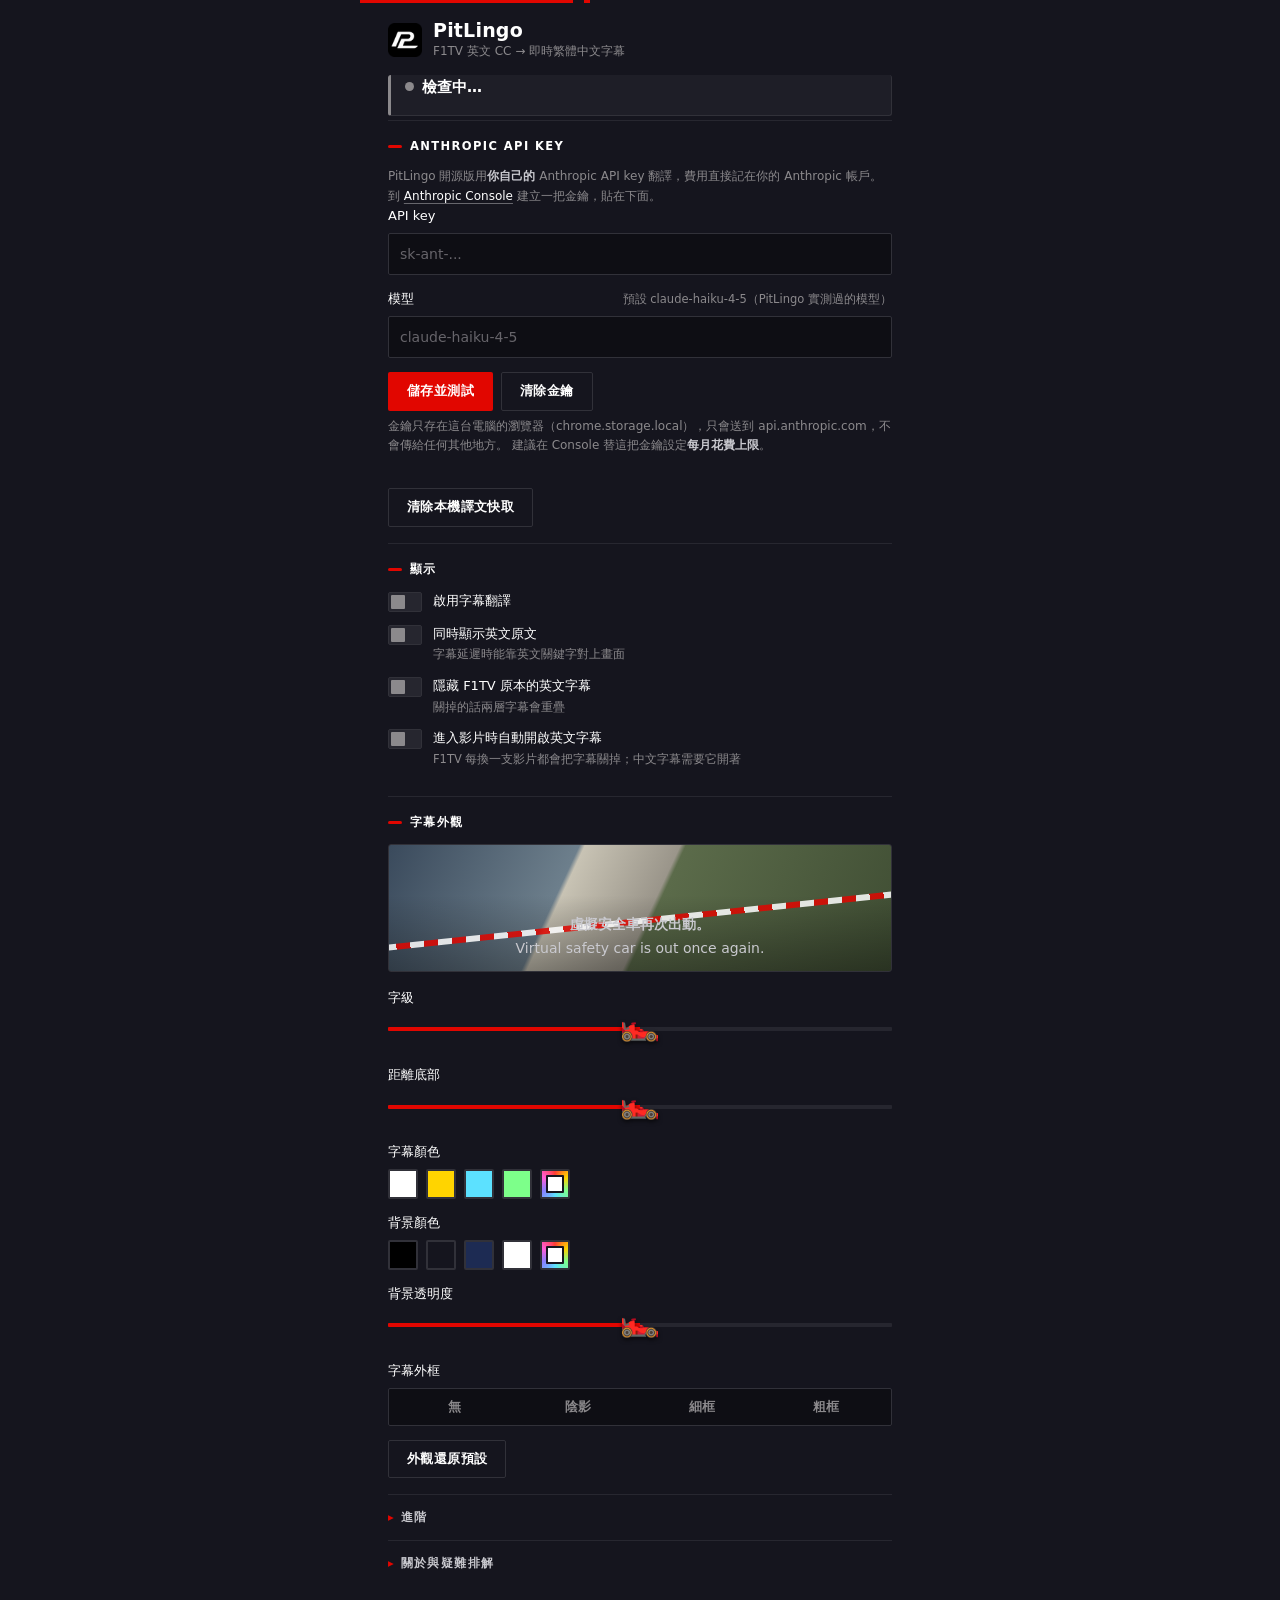
<file: extension/src/options/options.html>
<!doctype html>
<html lang="zh-Hant">
<head>
  <meta charset="utf-8">
  <title>PitLingo</title>
  <!--
    MV3 的 CSP 禁止行內 script 與行內 style，所以樣式與邏輯都必須是獨立檔案。
    這是上架審核最常見的失敗原因之一。

    這個檔案同時是「工具列彈出視窗」與「設定頁」。
    彈出時使用者最想知道的是**現在是什麼狀況**，不是調字級——
    所以狀態放最上面，設定收在下面。
  -->
  <link rel="stylesheet" href="options.css">
</head>
<body>

<header>
  <img src="../../icons/icon48.png" alt="" width="34" height="34">
  <div>
    <h1>PitLingo</h1>
    <p class="sub">F1TV 英文 CC → 即時繁體中文字幕</p>
  </div>
</header>

<!-- ========== 狀態：打開就看得到，不用點任何東西 ========== -->
<section id="statusCard" class="status">
  <div class="statusHead">
    <span id="dot" class="dot"></span>
    <strong id="statusText">檢查中…</strong>
  </div>
  <div id="statusDetail" class="statusDetail"></div>
  <div id="statusAction" class="statusAction" hidden></div>
</section>

<!-- ========== 首次使用引導 ========== -->
<section id="onboard" class="onboard" hidden>
  <h2>開始使用（三個步驟）</h2>
  <ol class="steps">
    <li>
      <strong>在下方填入你的 Anthropic API key</strong>
      <p class="hint">沒有金鑰就不會翻譯。一場兩小時的正賽約花 US$0.3～0.4（依 Anthropic 當時價格）。</p>
    </li>
    <li>
      <strong>F1TV 的英文字幕（CC）會自動開啟</strong>
      <p class="hint">PitLingo 需要它開著才能顯示中文，進入每一支影片時會自動幫你打開。若畫面提示沒有字幕，到播放器右下角齒輪 → Subtitles → Language 選 English。</p>
    </li>
    <li>
      <strong>打開任一支影片</strong>
      <p class="hint">其餘步驟皆為自動。重播會先把整支影片的字幕翻好；同一支影片看第二次直接用本機快取，不再花錢。</p>
    </li>
  </ol>
  <button id="onboardDone" class="secondary">完成</button>
</section>



<!-- ========== Anthropic API key（開源版：自備金鑰，沒有任何 PitLingo 伺服器）========== -->
<section id="keySection">
  <h2>Anthropic API key</h2>
  <p class="hint">PitLingo 開源版用<b>你自己的</b> Anthropic API key 翻譯，費用直接記在你的 Anthropic 帳戶。
    到 <a href="https://console.anthropic.com/settings/keys" target="_blank" rel="noopener">Anthropic Console</a> 建立一把金鑰，貼在下面。</p>
  <label class="field">
    <span>API key</span>
    <input id="apiKey" type="password" placeholder="sk-ant-..." autocomplete="off" spellcheck="false">
  </label>
  <label class="field">
    <span>模型<em class="opt">預設 claude-haiku-4-5（PitLingo 實測過的模型）</em></span>
    <input id="model" placeholder="claude-haiku-4-5" autocomplete="off" spellcheck="false">
  </label>
  <div class="row wrap">
    <button id="keySave">儲存並測試</button>
    <button id="keyClear" class="secondary">清除金鑰</button>
  </div>
  <div id="keyResult" class="rpResult" hidden></div>
  <p class="hint">金鑰只存在這台電腦的瀏覽器（chrome.storage.local），只會送到 api.anthropic.com，不會傳給任何其他地方。
    建議在 Console 替這把金鑰設定<b>每月花費上限</b>。</p>
  <p class="hint" id="usageLine">　</p>
  <div class="row"><button id="cacheClear" class="secondary">清除本機譯文快取</button></div>
</section>

<!-- ========== 顯示設定 ========== -->
<section>
  <h2>顯示</h2>

  <label class="toggle">
    <input id="enabled" type="checkbox">
    <span>啟用字幕翻譯</span>
  </label>
  <label class="toggle">
    <input id="showEnglish" type="checkbox">
    <span>同時顯示英文原文<em>字幕延遲時能靠英文關鍵字對上畫面</em></span>
  </label>
  <label class="toggle">
    <input id="hideNativeCC" type="checkbox">
    <span>隱藏 F1TV 原本的英文字幕<em>關掉的話兩層字幕會重疊</em></span>
  </label>
  <label class="toggle">
    <input id="autoEnableCC" type="checkbox">
    <span>進入影片時自動開啟英文字幕<em>F1TV 每換一支影片都會把字幕關掉；中文字幕需要它開著</em></span>
  </label>

</section>

<!-- ========== 字幕外觀（2026-11-03）==========
     預覽用的是跟 F1TV 上同一支 PL.subtitleLook，所以這裡看到的就是畫面上的樣子。 -->
<section>
  <h2>字幕外觀</h2>

  <div class="spFrame" aria-hidden="true">
    <div class="spBox" id="spBox">
      <span id="spZh">虛擬安全車再次出動。</span>
      <span id="spEn">Virtual safety car is out once again.</span>
    </div>
  </div>

  <label class="field">
    <span>字級 <output id="fontSizeOut"></output></span>
    <input id="fontSize" type="range" min="14" max="48" step="1">
  </label>
  <label class="field">
    <span>距離底部 <output id="bottomPctOut"></output></span>
    <input id="bottomPct" type="range" min="0" max="30" step="1">
  </label>

  <div class="field">
    <span>字幕顏色</span>
    <div class="swatches" data-key="textColor">
      <button type="button" class="sw" data-v="#ffffff" aria-label="白色"></button>
      <button type="button" class="sw" data-v="#ffd400" aria-label="黃色"></button>
      <button type="button" class="sw" data-v="#5ce1ff" aria-label="青色"></button>
      <button type="button" class="sw" data-v="#7dff8a" aria-label="綠色"></button>
      <label class="sw custom" aria-label="自訂顏色"><input id="textColor" type="color"></label>
    </div>
  </div>

  <div class="field">
    <span>背景顏色</span>
    <div class="swatches" data-key="bgColor">
      <button type="button" class="sw" data-v="#000000" aria-label="黑色"></button>
      <button type="button" class="sw" data-v="#15151e" aria-label="碳黑"></button>
      <button type="button" class="sw" data-v="#1d2b53" aria-label="深藍"></button>
      <button type="button" class="sw" data-v="#ffffff" aria-label="白色"></button>
      <label class="sw custom" aria-label="自訂顏色"><input id="bgColor" type="color"></label>
    </div>
  </div>

  <label class="field">
    <span>背景透明度 <output id="bgClearOut"></output></span>
    <input id="bgClear" type="range" min="0" max="100" step="5">
  </label>

  <div class="field">
    <span>字幕外框</span>
    <div class="seg" role="radiogroup" aria-label="字幕外框">
      <label><input type="radio" name="outline" value="none"><span>無</span></label>
      <label><input type="radio" name="outline" value="shadow"><span>陰影</span></label>
      <label><input type="radio" name="outline" value="thin"><span>細框</span></label>
      <label><input type="radio" name="outline" value="thick"><span>粗框</span></label>
    </div>
  </div>

  <div class="row"><button id="lookReset" class="secondary">外觀還原預設</button></div>
</section>

<!-- ========== 進階 ========== -->
<details class="adv">
  <summary>進階</summary>

  <label class="field">
    <span>字幕時機 <output id="subtitleOffsetOut"></output></span>
    <input id="subtitleOffset" type="range" min="-3000" max="2000" step="100">
  </label>
  <!--
    「設定值」與「實際生效」必須分開顯示。
    使用者拉了提前 1.5 秒但條件不成立時畫面毫無變化——
    沒有這行字，他只會覺得這個功能是壞的。
  -->
  <p class="hint" id="offsetLive">　</p>
  <p class="hint">
    F1TV 官方字幕本身時快時慢，這裡可以自己補。<br>
    <b>往左（延後，最多 3 秒）任何情況都有效。往右（提前，最多 2 秒）只在重播有效</b>——
    直播的字幕清單是滑動視窗，基準點會變，強行提前只會顯示錯位的字幕。
    重播也需要先播一段讓它自動校準；校準不穩定時會自動退回「只延後」。<br>
    <b>換一支影片會自動回到「跟隨官方字幕」</b>——每支影片的偏差都不一樣，
    把上一支調好的值帶過來，預設就是錯的。字級與位置則會保留。
  </p>

</details>





<!-- ========== 關於 ========== -->
<details class="adv">
  <summary>關於與疑難排解</summary>
  <div class="notice">
    <strong>關於字幕延遲</strong>
    <p>F1TV 的英文字幕本身即比語音晚約 <b>0.5 秒</b>出現，中文字幕依據該英文字幕翻譯，因此會一併延後相同時間。</p>
  </div>
  <p class="hint">遇到問題：在 F1TV 分頁按 F12 → Console 左上角把 <code>top</code> 切到 <b>PitLingo</b>，
    執行 <code>__pitlingo.diag()</code>，把結果附在 GitHub issue 裡。</p>
  <p class="hint" id="ver"></p>
  <p class="hint">
    <a href="https://github.com/ray319129/pitlingo" target="_blank" rel="noopener">GitHub（原始碼、回報問題）</a>　·
    MIT 授權　·　非 Formula 1 官方產品
  </p>
</details>

<script src="../shared/normalize.js"></script>
<script src="../shared/defaults.js"></script>
<script src="options.js"></script>


</body>
</html>
</file>
<file: extension/src/options/options.css>
/*
  這個檔案同時服務「工具列彈出視窗」與「設定分頁」。
  彈出時寬度受限，所以版面一律單欄、不用格線。

  2026-11-03 改版（Ray：「優化美化擴充功能的GUI，使用與網站統一F1風格」）：
  色票與節奏照抄網站 legal/site.css——碳黑底 #15151E、賽道紅 #E10600、8px 卡片、膠囊按鈕、頁首紅線。
  ⚠️ 與網站同一條規則：**不用任何 F1 商標元素**（標誌、專有字型），借的是配色與版面節奏。
  ⚠️ 不載入任何外部字型（擴充功能的隱私權政策沒有第三方請求）。
  ⚠️ 單一深色主題是刻意的（網站同理）。所有顏色都明確塗上，不靠瀏覽器預設。
  ⚠️ 類別名稱一律沿用：options.js 會依狀態切換 class（.on／.ok／.err／.pending…）。
*/

:root {
  color-scheme: dark;
  --bg: #15151e;
  --bg-deep: #0e0e14;
  --surface: #1e1e27;
  --surface-2: #26262f;
  --line: #313139;
  --line-soft: rgba(255, 255, 255, .08);
  --text: #ffffff;
  --text-2: #c9c9cf;
  --dim: #8b898c;
  --accent: #e10600;          /* 賽道紅 */
  --accent-hi: #ff3d33;
  --accent-soft: rgba(225, 6, 0, .14);
  --ok: #2bd47d;
  --ok-soft: rgba(43, 212, 125, .12);
  --warn: #f5b301;
  --err: #ff5c57;
  /* 2026-11-03 Ray：「要堅硬一點 不要那麼圓潤」——卡片 3px、小件 2px，膠囊一律改直角 */
  --radius: 3px;
  --radius-sm: 2px;
  --pill: 2px;
}

* { box-sizing: border-box; }
[hidden] { display: none !important; }

html { background: var(--bg); }
body {
  font: 14px/1.6 system-ui, -apple-system, "Segoe UI", "Noto Sans TC", "Microsoft JhengHei", sans-serif;
  margin: 0;
  padding: 0 16px 16px;
  min-width: 360px;
  max-width: 560px;
  background: var(--bg);
  color: var(--text-2);
  -webkit-font-smoothing: antialiased;
}
/* 頂端一條紅線：賽道視覺語言（與網站頁首同一個圖樣），不是任何標誌 */
body::before {
  content: ""; display: block; height: 3px; margin: 0 -16px;
  background: linear-gradient(90deg, var(--accent) 0 38%, transparent 38% 40%, var(--accent) 40% 41%, transparent 41%);
}

/* 設定分頁（options_ui 開新分頁）時置中，彈出視窗時維持靠左 */
@media (min-width: 600px) {
  body { margin-inline: auto; padding: 0 28px 28px; }
  body::before { margin: 0 -28px; }
}

a { color: var(--text); text-underline-offset: 3px; text-decoration-color: rgba(255, 255, 255, .35); }
a:hover { text-decoration-color: var(--accent); }
:focus-visible { outline: 2px solid var(--accent-hi); outline-offset: 2px; border-radius: 4px; }
::selection { background: var(--accent); color: #fff; }

/* 帳號狀態列。**放在最上面**，因為它要回答的是「我現在是誰、我有多少額度」 */
.acctBar {
  display: flex; align-items: center; justify-content: space-between; gap: 8px;
  margin: 0 -16px; padding: 8px 16px;
  background: var(--bg-deep); border-bottom: 1px solid var(--line-soft);
  font-size: 12.5px;
}
.acctName { color: var(--dim); overflow: hidden; text-overflow: ellipsis; white-space: nowrap; }
.acctName.on { color: var(--text); font-weight: 600; }
.acctName.on::before {
  content: ""; display: inline-block; width: 7px; height: 7px; border-radius: 50%;
  background: var(--ok); margin-right: 7px; vertical-align: 1px;
}
.acctName .linkCode { color: var(--text); font-family: ui-monospace, Consolas, monospace; font-size: 15px; letter-spacing: 2px; }

/* 配對確認碼的大框（2026-10-24）：等待配對時第一眼就看得到 */
.linkBox {
  display: flex; flex-direction: column; align-items: center; gap: 4px;
  margin: 12px 0 4px; padding: 14px 10px;
  border: 1px solid var(--accent); border-radius: var(--radius);
  background: var(--accent-soft);
}
.linkBoxLabel, .linkBoxHint { font-size: 12px; color: var(--text-2); }
.linkBoxCode {
  font-family: ui-monospace, Consolas, monospace; font-size: 34px; font-weight: 800;
  letter-spacing: 10px; padding-left: 10px; color: var(--text);
}

/* 管理版：客戶用的東西一律不出現（admin/options-admin.js 加 body.adminBuild） */
body.adminBuild .customerOnly { display: none !important; }
.acctBtn {
  border: 1px solid var(--line); background: transparent; color: var(--text);
  border-radius: var(--pill); padding: 3px 12px; font: inherit; font-size: 12px; font-weight: 600;
  cursor: pointer; flex: none;
}
.acctBtn:hover { border-color: var(--accent); }

header {
  display: flex; align-items: center; gap: 11px;
  margin: 16px 0 14px;
}
header img { border-radius: 2px; }
header h1 {
  font-size: 19px; margin: 0; color: var(--text);
  font-weight: 800; letter-spacing: .2px; line-height: 1.2;
}
header .sub { margin: 0; font-size: 12px; color: var(--dim); }

/* 小標：大寫、字距、左邊一小段紅——網站 .eyebrow 的同一套語言 */
h2 {
  display: flex; align-items: center; gap: 8px;
  font-size: 11.5px; text-transform: uppercase; letter-spacing: 1.4px;
  color: var(--text); margin: 0 0 12px; font-weight: 800;
}
h2::before { content: ""; width: 14px; height: 3px; background: var(--accent); border-radius: 2px; flex: none; }

section { padding: 16px 0; border-top: 1px solid var(--line-soft); }
section:first-of-type { border-top: 0; padding-top: 0; }

/* ---------- 狀態卡 ---------- */
.status {
  background: var(--surface);
  border: 1px solid var(--line);
  border-left: 3px solid var(--dim);
  border-radius: var(--radius);
  padding: 12px 14px;
  margin-bottom: 4px;
}
.status:has(.dot.ok) { border-left-color: var(--ok); }
.status:has(.dot.warn) { border-left-color: var(--warn); }
.status:has(.dot.err) { border-left-color: var(--err); }
.statusHead { display: flex; align-items: center; gap: 8px; }
.statusHead strong { font-size: 15px; color: var(--text); }
.dot { width: 9px; height: 9px; border-radius: 50%; background: var(--dim); flex: none; }
.dot.ok { background: var(--ok); box-shadow: 0 0 0 3px var(--ok-soft); }
.dot.warn { background: var(--warn); }
.dot.err { background: var(--err); }
.statusDetail { font-size: 12px; color: var(--dim); margin-top: 4px; }
.statusAction { margin-top: 10px; font-size: 13px; }
.statusAction b { color: var(--text); }

/* ---------- 引導 ---------- */
.onboard { border-top: 0; }
.steps { margin: 0; padding-left: 20px; }
.steps li { margin-bottom: 10px; }
.steps li::marker { color: var(--accent); font-weight: 800; }
.steps strong { font-weight: 600; color: var(--text); }
.steps p { margin: 2px 0 0; }

/* ---------- 表單 ---------- */
.field { display: block; margin-bottom: 14px; }
.field > span {
  display: flex; justify-content: space-between; align-items: baseline;
  font-size: 13px; margin-bottom: 6px; color: var(--text);
}
.field output { color: var(--dim); font-variant-numeric: tabular-nums; font-size: 12px; }

input[type="text"], input[type="password"], input:not([type]), select {
  width: 100%;
  padding: 9px 11px;
  border: 1px solid var(--line);
  border-radius: var(--radius-sm);
  background: var(--bg-deep);
  color: var(--text);
  font: inherit;
}
input:not([type]):focus, input[type="text"]:focus, input[type="password"]:focus, select:focus {
  outline: none; border-color: var(--accent);
}
input::placeholder { color: #66646a; }
input:not([type]) { font-family: inherit; }

/* 滑桿：細軌道＋紅色已填段（--p 由瀏覽器原生 accent-color 畫，不用 JS） */
/* 滑桿（2026-11-03 Ray：「可以拉動的那幾條bar的圓點改成賽車的emoji」）：
   細直軌道，已走過的那段塗紅（--p 由 options.js fillRanges 依值寫入），拉柄是一台 🏎️。
   拉柄用 SVG data URI 畫 emoji——不載入任何外部圖檔或字型 */
input[type="range"] {
  -webkit-appearance: none; appearance: none;
  width: 100%; height: 30px; margin: 0; background: transparent; cursor: pointer;
}
input[type="range"]::-webkit-slider-runnable-track {
  height: 4px; border-radius: 1px;
  background: linear-gradient(90deg, var(--accent) var(--p, 50%), var(--surface-2) var(--p, 50%));
}
input[type="range"]::-webkit-slider-thumb {
  -webkit-appearance: none; appearance: none;
  width: 36px; height: 36px; margin-top: -16px; border: 0;
  background: url("data:image/svg+xml,%3Csvg xmlns='http://www.w3.org/2000/svg' viewBox='0 0 36 36'%3E%3Ctext x='18' y='23' font-size='38' text-anchor='middle' transform='translate(36 0) scale(-1 1)'%3E%F0%9F%8F%8E%EF%B8%8F%3C/text%3E%3C/svg%3E") center / contain no-repeat;
  filter: drop-shadow(0 2px 2px rgba(0, 0, 0, .6));
  cursor: grab;
}
input[type="range"]:active::-webkit-slider-thumb { cursor: grabbing; transform: scale(1.12); }
input[type="range"]:focus-visible { outline: 2px solid var(--accent-hi); outline-offset: 2px; }

/* 開關：checkbox 畫成膠囊開關 */
.toggle {
  display: flex; align-items: flex-start; gap: 11px;
  margin-bottom: 12px; cursor: pointer;
}
.toggle input[type="checkbox"] {
  appearance: none; -webkit-appearance: none; flex: none;
  width: 34px; height: 20px; margin: 1px 0 0; border-radius: var(--pill);
  background: var(--surface-2); border: 1px solid var(--line);
  position: relative; cursor: pointer; transition: background .15s, border-color .15s;
}
.toggle input[type="checkbox"]::after {
  content: ""; position: absolute; top: 2px; left: 2px;
  width: 14px; height: 14px; border-radius: 1px; background: #8b898c;
  transition: transform .15s, background .15s;
}
.toggle input[type="checkbox"]:checked { background: var(--accent); border-color: var(--accent); }
.toggle input[type="checkbox"]:checked::after { transform: translateX(14px); background: #fff; }
.toggle span { font-size: 13px; color: var(--text); }
.toggle em {
  display: block; font-style: normal; font-size: 11.5px;
  color: var(--dim); margin-top: 1px;
}

/* ---------- 字幕外觀（2026-11-03）---------- */
/* 預覽：一塊模擬影片的畫面，字幕用 PL.subtitleLook 的同一組變數上色 */
.spFrame {
  position: relative; height: 128px; margin-bottom: 16px;
  border-radius: var(--radius); overflow: hidden; border: 1px solid var(--line);
  background:
    linear-gradient(180deg, rgba(0,0,0,0) 40%, rgba(0,0,0,.35)),
    linear-gradient(115deg, #3a4a5c 0%, #6d7f8c 34%, #c8c3b4 35%, #9a958a 52%, #5b6b4a 53%, #3f4d33 100%);
}
/* 一條賽道的白線＋路肩紅白，讓淺色字幕也有東西可以對比 */
.spFrame::before {
  content: ""; position: absolute; left: -10%; right: -10%; top: 58%; height: 6px;
  transform: rotate(-6deg);
  background: repeating-linear-gradient(90deg, #e10600 0 14px, #fff 14px 28px);
  opacity: .85;
}
.spBox {
  position: absolute; left: 50%; transform: translateX(-50%); bottom: 12px;
  display: flex; flex-direction: column; align-items: center; gap: 2px;
  width: max-content; max-width: 94%; text-align: center; line-height: 1.35;
}
#spZh {
  color: var(--pl-fg); background: var(--pl-bg); text-shadow: var(--pl-shadow);
  font-weight: 700; border-radius: 3px; padding: 2px 9px;
}
#spEn {
  color: var(--pl-fg-en); background: var(--pl-bg-en); text-shadow: var(--pl-shadow-en);
  border-radius: 3px; padding: 1px 8px;
}

.swatches { display: flex; gap: 8px; flex-wrap: wrap; }
.sw {
  width: 30px; height: 30px; padding: 0; border-radius: var(--radius-sm);
  background: var(--c); border: 2px solid var(--line); cursor: pointer;
  position: relative; flex: none;
}
.sw:hover { filter: none; border-color: var(--dim); }
/* 選中：紅框＋右下切角（與「前往購買」同一個硬邊語言，2026-11-03 Ray 要求） */
.sw.on {
  border: 3px solid var(--accent);
  clip-path: polygon(0 0, 100% 0, 100% calc(100% - 11px), calc(100% - 11px) 100%, 0 100%);
}
/* 自訂：彩虹圈，選了自訂顏色後中間顯示那個顏色 */
.sw.custom {
  background: conic-gradient(#ff3d33, #ffd400, #7dff8a, #5ce1ff, #8a7dff, #ff5cd6, #ff3d33);
  display: grid; place-items: center; overflow: hidden;
}
.sw.custom::after {
  content: ""; width: 14px; height: 14px; border-radius: 1px;
  background: var(--c, #fff); border: 2px solid var(--bg); pointer-events: none;
}
.sw.custom input { position: absolute; inset: 0; opacity: 0; cursor: pointer; width: 100%; height: 100%; padding: 0; border: 0; }

/* 分段選擇（外框）：一排膠囊，選中的塗紅 */
.seg {
  display: grid; grid-template-columns: repeat(4, 1fr);
  background: var(--bg-deep); border: 1px solid var(--line); border-radius: var(--pill); padding: 3px;
}
.seg label { position: relative; cursor: pointer; }
.seg input { position: absolute; opacity: 0; pointer-events: none; }
.seg span {
  display: block; text-align: center; padding: 5px 0; border-radius: var(--pill);
  font-size: 12.5px; font-weight: 600; color: var(--dim); transition: background .15s, color .15s;
}
.seg label:hover span { color: var(--text); }
.seg input:checked + span {
  background: var(--accent); color: #fff;
  clip-path: polygon(0 0, 100% 0, 100% calc(100% - 8px), calc(100% - 8px) 100%, 0 100%);
}
.seg input:focus-visible + span { outline: 2px solid var(--accent-hi); outline-offset: 1px; }

.row { display: flex; align-items: center; gap: 8px; margin-top: 8px; }
.row.wrap { flex-wrap: wrap; }

button {
  font: inherit; font-size: 13px; font-weight: 800; letter-spacing: .4px;
  padding: 8px 18px;
  border-radius: var(--pill);
  border: 1px solid transparent;
  background: var(--accent);
  color: #fff;
  cursor: pointer;
  transition: background .15s, border-color .15s;
}
button:hover { background: var(--accent-hi); }
button:disabled { opacity: .5; cursor: default; background: var(--accent); }
button.secondary { background: transparent; color: var(--text); border-color: var(--line); }
button.secondary:hover { border-color: var(--text-2); background: transparent; }
button.sw, button.sw:hover { background: var(--c); }
/* 長得像次要按鈕的連結（「管理裝置」開網站的我的帳號） */
a.btnLink {
  font-size: 13px; font-weight: 700; padding: 8px 18px; border-radius: var(--pill);
  border: 1px solid var(--line); color: var(--text); text-decoration: none;
}
a.btnLink:hover { border-color: var(--text-2); }

.hint { font-size: 12px; color: var(--dim); margin: 6px 0 0; }
.hint b { color: var(--text-2); font-weight: 600; }

.result { font-size: 12.5px; }
.result.ok { color: var(--ok); }
.result.err { color: var(--err); }

/* ---------- 授權 ---------- */
.licGp {
  margin: 8px 0 10px; padding: 10px 12px; border-radius: var(--radius);
  background: var(--surface); border: 1px solid var(--line); display: grid; gap: 3px;
}
.licGpRow { display: flex; justify-content: space-between; gap: 12px; font-size: 13px; }
.licGpRow span { color: var(--dim); }
.licGpRow b { font-variant-numeric: tabular-nums; color: var(--text); }

.licRow { display: flex; align-items: center; gap: 8px; color: var(--text); }
.badge {
  font-size: 11px; font-weight: 700; padding: 2px 9px; border-radius: var(--pill);
  border: 1px solid var(--line); letter-spacing: .3px;
}
.badge.ok { color: var(--ok); border-color: currentColor; background: var(--ok-soft); }
.deviceList { margin-top: 10px; font-size: 12.5px; }
.deviceList .dev {
  display: flex; justify-content: space-between; align-items: center;
  padding: 6px 0; border-top: 1px solid var(--line-soft);
}
.deviceList .dev.me { font-weight: 600; color: var(--text); }
.deviceList button { padding: 3px 10px; font-size: 12px; }

/* ---------- 摺疊區 ---------- */
.adv { border-top: 1px solid var(--line-soft); padding: 13px 0; }
.adv > summary {
  cursor: pointer; font-size: 11.5px; color: var(--text-2);
  font-weight: 800; list-style: none; text-transform: uppercase; letter-spacing: 1.4px;
}
.adv > summary:hover { color: var(--text); }
.adv > summary::-webkit-details-marker { display: none; }
.adv > summary::before { content: "▸ "; color: var(--accent); }
.adv[open] > summary::before { content: "▾ "; }
.adv > *:not(summary) { margin-top: 10px; }

/* ---------- 回報 ---------- */
.field > span em.opt { font-style: normal; font-weight: 400; color: var(--dim); font-size: 11.5px; }
.rpResult {
  margin-top: 10px; padding: 10px 12px; border-radius: var(--radius);
  border: 1px solid var(--line); background: var(--surface); font-size: 13px; color: var(--text);
}
.rpResult.ok { border-color: var(--ok); }
.rpResult.err { border-color: var(--err); color: var(--err); }
.ticket {
  font-family: ui-monospace, monospace; font-size: 16px; letter-spacing: .5px;
  user-select: all; display: inline-block; margin-top: 4px; color: var(--text);
}

/* ---------- 回報前的說明 ---------- */
.notice {
  background: var(--surface);
  border: 1px solid var(--line);
  border-left: 3px solid var(--warn);
  border-radius: var(--radius);
  padding: 10px 12px;
  margin-bottom: 14px;
  font-size: 12.5px;
}
.notice strong { display: block; margin-bottom: 4px; font-size: 13px; color: var(--text); }
.notice p { margin: 0 0 6px; color: var(--dim); }
.notice p:last-child { margin-bottom: 0; }
.notice b { color: var(--text-2); font-weight: 600; }

/* 購買入口。免費額度用完的人打開這一頁，第一眼要看得到出路。 */
.buyBox {
  margin-top: 14px; padding: 14px; text-align: center;
  background: var(--surface); border: 1px solid var(--line); border-radius: var(--radius);
}
.buyBtn {
  display: block; margin: 8px 0; padding: 11px 16px;
  clip-path: polygon(0 0, 100% 0, 100% calc(100% - 10px), calc(100% - 10px) 100%, 0 100%);
  background: var(--accent); color: #fff;
  border-radius: var(--pill); text-decoration: none; font-weight: 800; letter-spacing: .3px;
}
.buyBtn:hover { background: var(--accent-hi); }
</file>
